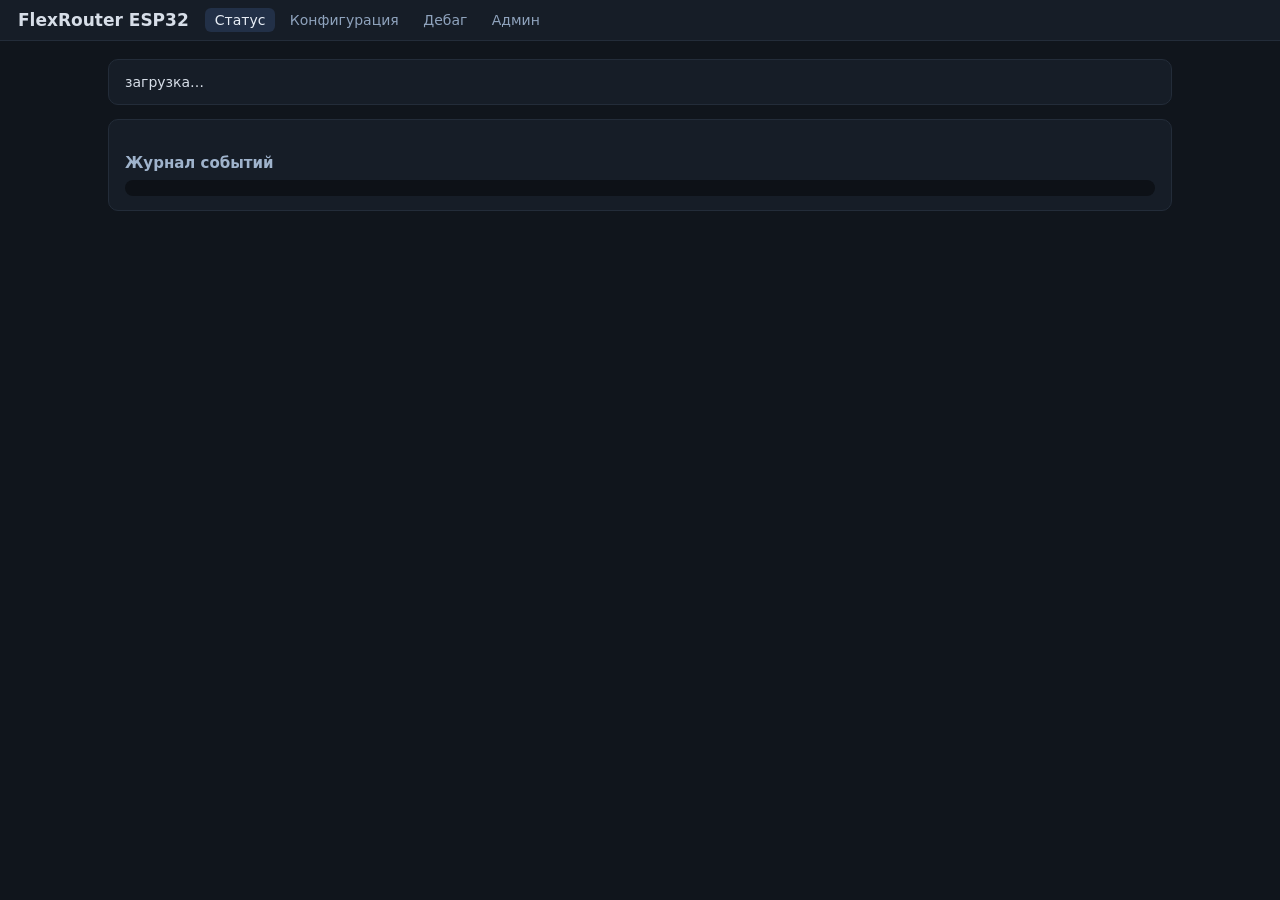
<file: Esp32/data/index.html>
<!DOCTYPE html>
<html lang="ru">
<head>
<meta charset="utf-8">
<meta name="viewport" content="width=device-width, initial-scale=1">
<title>FlexRouter ESP32 — статус</title>
<link rel="stylesheet" href="style.css">
</head>
<body>
<header>
  <h1>FlexRouter ESP32</h1>
  <nav>
    <a href="/" class="active">Статус</a>
    <a href="/config">Конфигурация</a>
    <a href="/debug">Дебаг</a>
    <a href="/admin">Админ</a>
  </nav>
</header>
<main>
  <div class="card" id="status">загрузка…</div>

  <div class="card">
    <h2>Журнал событий</h2>
    <div class="log" id="log"></div>
  </div>
</main>
<div id="toast"></div>
<script src="app.js"></script>
<script>
const renderStatus = bindStatus('status');
const logEl = document.getElementById('log');

connectWS(msg => {
  if (msg.t === 'status') renderStatus(msg);
  else if (msg.t === 'log') appendLog(msg);
});

function appendLog(e) {
  const div = document.createElement('div');
  div.className = 'lvl' + e.lvl;
  const d = new Date(Date.now() - (performance.now() - e.ms));
  div.textContent = '[' + new Date(e.ms).toISOString().substr(11, 8) + '] ' + e.msg;
  logEl.appendChild(div);
  while (logEl.childNodes.length > 300) logEl.removeChild(logEl.firstChild);
  logEl.scrollTop = logEl.scrollHeight;
}
</script>
</body>
</html>
</file>
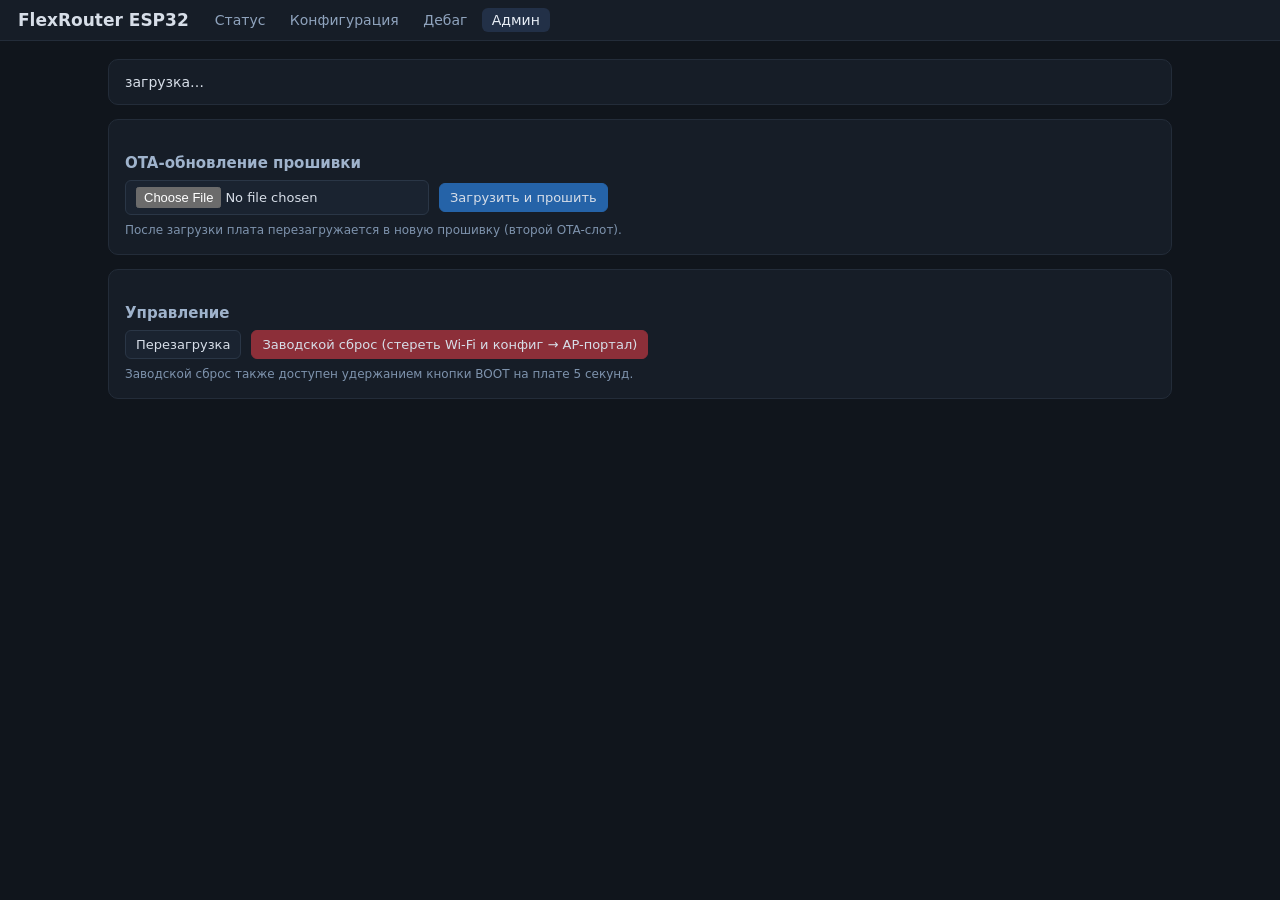
<file: Esp32/data/admin.html>
<!DOCTYPE html>
<html lang="ru">
<head>
<meta charset="utf-8">
<meta name="viewport" content="width=device-width, initial-scale=1">
<title>FlexRouter ESP32 — админ</title>
<link rel="stylesheet" href="style.css">
</head>
<body>
<header>
  <h1>FlexRouter ESP32</h1>
  <nav>
    <a href="/">Статус</a>
    <a href="/config">Конфигурация</a>
    <a href="/debug">Дебаг</a>
    <a href="/admin" class="active">Админ</a>
  </nav>
</header>
<main>
  <div class="card" id="status">загрузка…</div>

  <div class="card">
    <h2>OTA-обновление прошивки</h2>
    <div class="row">
      <input type="file" id="bin" accept=".bin">
      <button class="primary" id="upload">Загрузить и прошить</button>
      <span class="label" id="otaMsg"></span>
    </div>
    <p class="label">После загрузки плата перезагружается в новую прошивку (второй OTA-слот).</p>
  </div>

  <div class="card">
    <h2>Управление</h2>
    <div class="row">
      <button id="reboot">Перезагрузка</button>
      <button class="danger" id="factory">Заводской сброс (стереть Wi-Fi и конфиг → AP-портал)</button>
    </div>
    <p class="label">Заводской сброс также доступен удержанием кнопки BOOT на плате 5 секунд.</p>
  </div>
</main>
<div id="toast"></div>
<script src="app.js"></script>
<script>
const renderStatus = bindStatus('status');
connectWS(msg => { if (msg.t === 'status') renderStatus(msg); });

document.getElementById('reboot').onclick = async () => {
  if (!confirm('Перезагрузить плату?')) return;
  await postJSON('/api/reboot', {});
  toast('Перезагрузка…');
};

document.getElementById('factory').onclick = async () => {
  if (!confirm('Заводской сброс: конфиг и креды Wi-Fi будут стёрты, плата уйдёт в точку доступа FlexRouter-Config. Продолжить?')) return;
  await postJSON('/api/factory_reset', {});
  toast('Сброс, плата перезагружается…');
};

document.getElementById('upload').onclick = async () => {
  const f = document.getElementById('bin').files[0];
  if (!f) return toast('Выберите .bin файл');
  const msg = document.getElementById('otaMsg');
  msg.textContent = 'Загрузка…';
  try {
    const r = await fetch('/update', { method: 'POST', body: f });
    msg.textContent = r.ok ? 'Готово, плата перезагружается…' : 'Ошибка: ' + await r.text();
    if (r.ok) toast('Прошито, перезагрузка…');
  } catch (e) { msg.textContent = 'Ошибка: ' + e.message; }
};
</script>
</body>
</html>
</file>
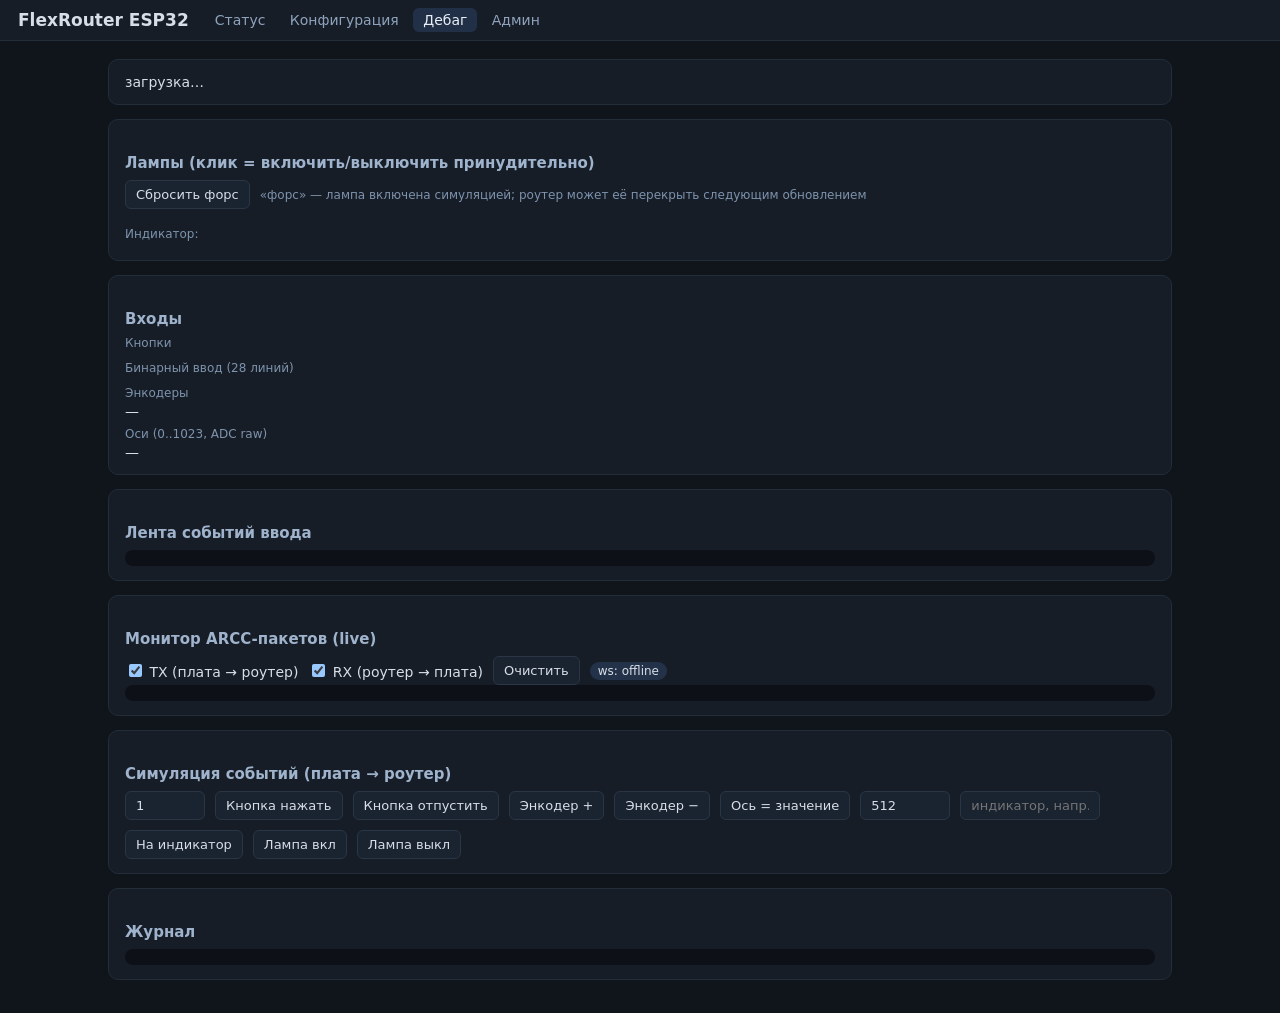
<file: Esp32/data/debug.html>
<!DOCTYPE html>
<html lang="ru">
<head>
<meta charset="utf-8">
<meta name="viewport" content="width=device-width, initial-scale=1">
<title>FlexRouter ESP32 — дебаг</title>
<link rel="stylesheet" href="style.css">
</head>
<body>
<header>
  <h1>FlexRouter ESP32</h1>
  <nav>
    <a href="/">Статус</a>
    <a href="/config">Конфигурация</a>
    <a href="/debug" class="active">Дебаг</a>
    <a href="/admin">Админ</a>
  </nav>
</header>
<main>
  <div class="card" id="status">загрузка…</div>

  <div class="card">
    <h2>Лампы (клик = включить/выключить принудительно)</h2>
    <div class="row" style="margin-bottom:8px">
      <button id="resetForce">Сбросить форс</button>
      <span class="label" style="margin:0">«форс» — лампа включена симуляцией; роутер может её перекрыть следующим обновлением</span>
    </div>
    <div id="lamps" class="tilegrid"></div>
    <p class="label">Индикатор: <span id="indicator" class="mono" style="font-size:16px"></span></p>
  </div>

  <div class="card">
    <h2>Входы</h2>
    <p class="label">Кнопки</p>
    <div id="buttons" class="tilegrid"></div>
    <p class="label">Бинарный ввод (28 линий)</p>
    <div id="binary" class="tilegrid"></div>
    <p class="label">Энкодеры</p>
    <div id="encoders">—</div>
    <p class="label">Оси (0..1023, ADC raw)</p>
    <div id="axes">—</div>
  </div>

  <div class="card">
    <h2>Лента событий ввода</h2>
    <div class="log" id="iofeed" style="max-height:220px"></div>
  </div>

  <div class="card">
    <h2>Монитор ARCC-пакетов (live)</h2>
    <div class="row">
      <label><input type="checkbox" id="showTx" checked> TX (плата → роутер)</label>
      <label><input type="checkbox" id="showRx" checked> RX (роутер → плата)</label>
      <button id="clearPkts">Очистить</button>
      <span id="wsState" class="badge">ws…</span>
    </div>
    <div class="log" id="pkts" style="max-height:380px"></div>
  </div>

  <div class="card">
    <h2>Симуляция событий (плата → роутер)</h2>
    <div class="row">
      <input id="sim_ctl" type="number" value="1" min="1" style="width:80px" title="ControlId">
      <button onclick="sim('button',true)">Кнопка нажать</button>
      <button onclick="sim('button',false)">Кнопка отпустить</button>
      <button onclick="sim('encoder',true)">Энкодер +</button>
      <button onclick="sim('encoder',false)">Энкодер −</button>
      <button onclick="simAxis()">Ось = значение</button>
      <input id="sim_axis" type="number" value="512" min="0" max="1023" style="width:90px">
      <input id="sim_text" placeholder="индикатор, напр. 12.5" style="width:140px">
      <button onclick="simInd()">На индикатор</button>
      <button onclick="sim('lamp',true)">Лампа вкл</button>
      <button onclick="sim('lamp',false)">Лампа выкл</button>
    </div>
  </div>

  <div class="card">
    <h2>Журнал</h2>
    <div class="log" id="log"></div>
  </div>
</main>
<div id="toast"></div>
<script src="app.js"></script>
<script>
const renderStatus = bindStatus('status');
const pktsEl = document.getElementById('pkts'), logEl = document.getElementById('log');

// ------------------- I/O панель (этап 3.2) -------------------

let prevIo = null;
const forced = {};          // ctl -> true, лампа включена симуляцией
const encCounters = {};     // ctl -> {up, down, lastCw}
const encOrder = [];

function renderIo(io) {
  // --- лампы: плитки, клик = форс ---
  const lampsEl = document.getElementById('lamps');
  const lampKeys = Object.keys(io.lamps || {}).sort((a, b) => a - b);
  if (lampKeys.join() !== lampsEl.dataset.keys) {
    lampsEl.dataset.keys = lampKeys.join();
    lampsEl.innerHTML = lampKeys.map(k =>
      '<div class="tile lamp" data-ctl="' + k + '" title="клик — переключить">Лампа ' + k +
      '<span class="tilestate"></span><span class="badge force" style="display:none">форс</span></div>').join('');
    lampsEl.querySelectorAll('.tile').forEach(t => t.onclick = () => {
      const ctl = t.dataset.ctl, on = !(io.lamps[ctl]);
      postJSON('/api/sim', { cmd: 'lamp', ctl: +ctl, on });
      if (on) { forced[ctl] = true; t.querySelector('.force').style.display = ''; }
    });
  }
  lampKeys.forEach(k => {
    const t = lampsEl.querySelector('[data-ctl="' + k + '"]');
    const on = io.lamps[k];
    t.classList.toggle('on', !!on);
    t.querySelector('.tilestate').textContent = on ? '● горит' : '○ не горит';
    if (forced[k] && on) t.querySelector('.force').style.display = '';
  });
  document.getElementById('indicator').textContent = '"' + (io.indicator || '') + '"';

  // --- кнопки: сетка + подсветка изменения ---
  const btnsEl = document.getElementById('buttons');
  const btnKeys = Object.keys(io.buttons || {}).sort((a, b) => a - b);
  if (btnKeys.join() !== btnsEl.dataset.keys) {
    btnsEl.dataset.keys = btnKeys.join();
    btnsEl.innerHTML = btnKeys.map(k =>
      '<div class="tile btn" data-ctl="' + k + '">Кн ' + k + '<span class="tilestate"></span></div>').join('');
  }
  btnKeys.forEach(k => {
    const t = btnsEl.querySelector('[data-ctl="' + k + '"]');
    const on = io.buttons[k];
    t.classList.toggle('on', !!on);
    t.querySelector('.tilestate').textContent = on ? '● нажата' : '○';
  });

  // --- бинарный ввод: 28 линий ---
  const binEl = document.getElementById('binary');
  const mask = (io.binaryMask >>> 0);
  if (!binEl.dataset.built) {
    let h = '';
    for (let i = 1; i <= 28; i++)
      h += '<div class="tile bit" data-bit="' + i + '">' + i + '<span class="tilestate"></span></div>';
    binEl.innerHTML = h;
    binEl.dataset.built = '1';
  }
  binEl.querySelectorAll('.bit').forEach(t => {
    const bit = +t.dataset.bit;
    const on = !!((mask >> (bit - 1)) & 1);
    t.classList.toggle('on', on);
    t.querySelector('.tilestate').textContent = on ? '●' : '○';
  });

  // --- оси: полоски + raw ---
  const axesEl = document.getElementById('axes');
  const axKeys = Object.keys(io.axes || {}).sort((a, b) => a - b);
  if (axKeys.join() !== axesEl.dataset.keys) {
    axesEl.dataset.keys = axKeys.join();
    axesEl.innerHTML = axKeys.map(k =>
      '<div class="axisrow" data-ctl="' + k + '"><span class="mono">ось ' + k + '</span>' +
      '<div class="axisbar"><div class="axisfill"></div></div><span class="mono axisval"></span></div>').join('');
  }
  axKeys.forEach(k => {
    const row = axesEl.querySelector('[data-ctl="' + k + '"]');
    const v = io.axes[k], raw = io.axesRaw ? io.axesRaw[k] : null;
    row.querySelector('.axisfill').style.width = Math.round(v / 10.23) + '%';
    row.querySelector('.axisval').textContent = v + (raw !== null && raw !== undefined ? ' (adc ' + raw + ')' : '');
  });

  // --- энкодеры ---
  const encEl = document.getElementById('encoders');
  encEl.innerHTML = encOrder.length
    ? encOrder.map(k => '<span class="badge">энк. ' + k + ': <b>+' + encCounters[k].up +
                        ' / −' + encCounters[k].down + '</b> (посл.: ' + (encCounters[k].lastCw ? 'CW' : 'CCW') + ')</span>').join(' ')
    : '—';

  prevIo = io;
}

function flashChange(sel) {
  document.querySelectorAll(sel).forEach(el => {
    el.classList.add('flash');
    setTimeout(() => el.classList.remove('flash'), 400);
  });
}

// ------------------- лента событий ввода (этап 3.3) -------------------

const feedEl = document.getElementById('iofeed');
let prevMask = null, prevButtons = {};
function feed(msg) {
  const time = new Date().toISOString().substr(11, 12);
  const div = document.createElement('div');
  div.className = 'lvl' + (msg.kind === 'press' ? 1 : 0);
  div.textContent = '[' + time + '] ' + msg.text;
  feedEl.appendChild(div);
  while (feedEl.childNodes.length > 100) feedEl.removeChild(feedEl.firstChild);
  feedEl.scrollTop = feedEl.scrollHeight;
}

// ------------------- монитор пакетов -------------------

function appendPkt(p) {
  if (p.dir === 'tx' && !document.getElementById('showTx').checked) return;
  if (p.dir === 'rx' && !document.getElementById('showRx').checked) return;
  const div = document.createElement('div');
  div.className = 'pkt ' + p.dir;
  let dec = esc(p.mod);
  if (p.mod === 'button') dec += ' ctl=' + p.ctl + ' ' + (p.on ? 'НАЖАТА' : 'отпущена');
  else if (p.mod === 'binary') dec += ' маска=' + p.mask;
  else if (p.mod === 'encoder') dec += ' ctl=' + p.ctl + (p.cw ? ' +1' : ' -1');
  else if (p.mod === 'axis') dec += ' [' + p.vals.join(', ') + ']';
  else if (p.mod === 'lamp') dec += ' лампа ctl=' + p.ctl + ' ' + (p.on ? 'ВКЛ' : 'выкл');
  else if (p.mod === 'indicator') dec += ' "' + esc(p.text) + '"';
  div.innerHTML = '<b>' + p.dir.toUpperCase() + '</b> ' + esc(p.hex) + ' <span class="dec">| ' + dec + '</span>';
  pktsEl.appendChild(div);
  while (pktsEl.childNodes.length > 400) pktsEl.removeChild(pktsEl.firstChild);
  pktsEl.scrollTop = pktsEl.scrollHeight;
}

connectWS(msg => {
  if (msg.t === 'status') renderStatus(msg);
  else if (msg.t === 'pkt') {
    appendPkt(msg);
    // энкодеры и лента событий - из TX-пакетов платы
    if (msg.dir === 'tx') {
      if (msg.mod === 'encoder') {
        const ctl = msg.ctl;
        if (!encCounters[ctl]) { encCounters[ctl] = { up: 0, down: 0, lastCw: msg.cw }; encOrder.push(ctl); }
        msg.cw ? encCounters[ctl].up++ : encCounters[ctl].down--;
        encCounters[ctl].lastCw = msg.cw;
        feed({ kind: 'enc', text: 'энкодер ' + ctl + ': ' + (msg.cw ? '+' : '−') + '1' });
      } else if (msg.mod === 'button') {
        feed({ kind: msg.on ? 'press' : 'rel', text: 'кнопка ' + msg.ctl + (msg.on ? ' нажата' : ' отпущена') });
      } else if (msg.mod === 'axis') {
        // оси шлются пачкой - в ленту не пишем (шумно)
      }
    }
  }
  else if (msg.t === 'log') appendLog(msg);
  else if (msg.t === 'io') {
    // подсветка изменений кнопок/маски
    if (prevIo) {
      const changedBtns = Object.keys(msg.buttons || {}).filter(k => prevIo.buttons && prevIo.buttons[k] !== msg.buttons[k]);
      if (changedBtns.length) {
        changedBtns.forEach(k => {
          if (prevIo.buttons[k]) feed({ kind: 'rel', text: 'кнопка ' + k + ' отпущена' });
          else feed({ kind: 'press', text: 'кнопка ' + k + ' нажата' });
        });
        flashChange(changedBtns.map(k => '.tile.btn[data-ctl="' + k + '"]').join(','));
      }
      if (prevIo.binaryMask !== msg.binaryMask) {
        const diff = (prevIo.binaryMask ^ msg.binaryMask) >>> 0;
        const bits = [];
        for (let i = 1; i <= 28; i++) if ((diff >> (i - 1)) & 1) bits.push(i);
        bits.forEach(i => feed({ kind: 'press', text: 'линия ' + i + (msg.binaryMask >> (i - 1) & 1 ? ' замкнута' : ' разомкнута') }));
        flashChange(bits.map(i => '.tile.bit[data-bit="' + i + '"]').join(','));
      }
    }
    renderIo(msg);
  }
}, up => document.getElementById('wsState').textContent = up ? 'ws: online' : 'ws: offline');

// сброс форса: гасим все форсированные лампы
document.getElementById('resetForce').onclick = () => {
  const ctls = Object.keys(forced);
  ctls.forEach(ctl => {
    postJSON('/api/sim', { cmd: 'lamp', ctl: +ctl, on: false });
    delete forced[ctl];
  });
  document.querySelectorAll('#lamps .force').forEach(b => b.style.display = 'none');
  toast('Форс сброшен (' + ctls.length + ' ламп)');
};

function sim(cmd, arg) {
  postJSON('/api/sim', { cmd, ctl: +document.getElementById('sim_ctl').value, on: arg, pressed: arg, cw: arg });
}
function simAxis() {
  postJSON('/api/sim', { cmd: 'axis', ctl: +document.getElementById('sim_ctl').value, value: +document.getElementById('sim_axis').value });
}
function simInd() {
  postJSON('/api/sim', { cmd: 'indicator', text: document.getElementById('sim_text').value });
}
document.getElementById('clearPkts').onclick = () => pktsEl.innerHTML = '';

function appendLog(e) {
  const div = document.createElement('div');
  div.className = 'lvl' + e.lvl;
  div.textContent = '[' + new Date(e.ms).toISOString().substr(11, 8) + '] ' + e.msg;
  logEl.appendChild(div);
  while (logEl.childNodes.length > 300) logEl.removeChild(logEl.firstChild);
  logEl.scrollTop = logEl.scrollHeight;
}
</script>
</body>
</html>
</file>
<file: Esp32/data/style.css>
:root { color-scheme: dark; }
* { box-sizing: border-box; }
body {
  margin: 0; font-family: "Segoe UI", system-ui, sans-serif;
  background: #10151c; color: #d7dee8; font-size: 14px;
}
header {
  display: flex; align-items: center; gap: 16px;
  background: #161d27; border-bottom: 1px solid #232c39;
  padding: 10px 18px;
}
header h1 { font-size: 17px; margin: 0; font-weight: 600; }
header nav a {
  color: #8fa3bd; text-decoration: none; padding: 4px 10px; border-radius: 6px;
}
header nav a:hover, header nav a.active { background: #223047; color: #e8eef6; }
main { padding: 18px; max-width: 1100px; margin: 0 auto; }
h2 { font-size: 15px; color: #9fb3cc; margin: 20px 0 8px; }
table { border-collapse: collapse; width: 100%; }
th, td { text-align: left; padding: 5px 10px; border-bottom: 1px solid #1d2632; }
th { color: #7e93ad; font-weight: 500; font-size: 12px; text-transform: uppercase; }
.mono { font-family: Consolas, monospace; }
input, select, button, textarea {
  background: #1a2330; color: #d7dee8; border: 1px solid #2a3646;
  border-radius: 6px; padding: 6px 10px; font-size: 13px; font-family: inherit;
}
input:focus { outline: 1px solid #3d5a80; }
button { cursor: pointer; }
button:hover { background: #243247; }
button.primary { background: #2563a8; border-color: #2563a8; }
button.primary:hover { background: #2d74c4; }
button.danger { background: #8c2f39; border-color: #8c2f39; }
button.danger:hover { background: #a83a46; }
.card {
  background: #161d27; border: 1px solid #232c39; border-radius: 10px;
  padding: 14px 16px; margin-bottom: 14px;
}
.row { display: flex; gap: 10px; flex-wrap: wrap; align-items: center; }
.kv { display: grid; grid-template-columns: 220px 1fr; gap: 6px 12px; align-items: center; }
.badge { padding: 2px 8px; border-radius: 10px; font-size: 12px; background: #233248; }
.badge.ok { background: #1d4d2b; }
.badge.warn { background: #6b5410; }
.badge.err { background: #6e2731; }
.log { font-family: Consolas, monospace; font-size: 12px; max-height: 300px; overflow-y: auto; background: #0d1117; border-radius: 8px; padding: 8px 10px; }
.log .lvl1 { color: #e0b34c; } .log .lvl2 { color: #ef6a75; }
.pkt { font-family: Consolas, monospace; font-size: 12px; padding: 3px 6px; border-radius: 4px; margin: 2px 0; }
.pkt.tx { background: #10241a; border-left: 3px solid #2f9e5b; }
.pkt.rx { background: #241a10; border-left: 3px solid #c98a2f; }
.pkt .dec { color: #7e93ad; }
.label { color: #7e93ad; font-size: 12px; margin: 8px 0 3px; display: block; }
#toast { position: fixed; bottom: 18px; right: 18px; background: #2563a8; padding: 10px 16px; border-radius: 8px; display: none; }
/* редактор пинов (config.html, этап 2.2) */
.mod { background: #121821; border: 1px solid #232c39; border-radius: 8px; padding: 10px 12px; margin-bottom: 10px; }
.modhdr { display: flex; gap: 8px; align-items: center; margin-bottom: 6px; }
.modparams { display: flex; flex-wrap: wrap; gap: 4px 18px; align-items: center; margin-bottom: 6px; }
.modparams .label { margin: 0; }
.param { display: inline-flex; gap: 6px; align-items: center; }
.iostate { color: #5d6f85; font-size: 12px; white-space: nowrap; }
.iostate.on { color: #4fd07a; }
.calrow td { border-bottom: none; padding-top: 0; }
/* дебаг I/O (debug.html, этап 3) */
.tilegrid { display: flex; flex-wrap: wrap; gap: 6px; }
.tile { background: #1a2330; border: 1px solid #2a3646; border-radius: 8px; padding: 8px 12px; font-size: 13px; cursor: default; min-width: 74px; }
.tile.lamp { cursor: pointer; }
.tile.lamp:hover { border-color: #3d5a80; }
.tile.on { background: #1d4d2b; border-color: #2f9e5b; }
.tile.flash { outline: 2px solid #e0b34c; }
.tilestate { display: block; color: #7e93ad; font-size: 11px; }
.tile.on .tilestate { color: #4fd07a; }
.badge.force { background: #6b5410; margin-left: 6px; }
.axisrow { display: flex; gap: 10px; align-items: center; margin: 4px 0; }
.axisbar { flex: 1; height: 12px; background: #1a2330; border-radius: 6px; overflow: hidden; }
.axisfill { height: 100%; background: #2563a8; width: 0; transition: width .15s; }
.axisval { min-width: 140px; text-align: right; }
</file>
